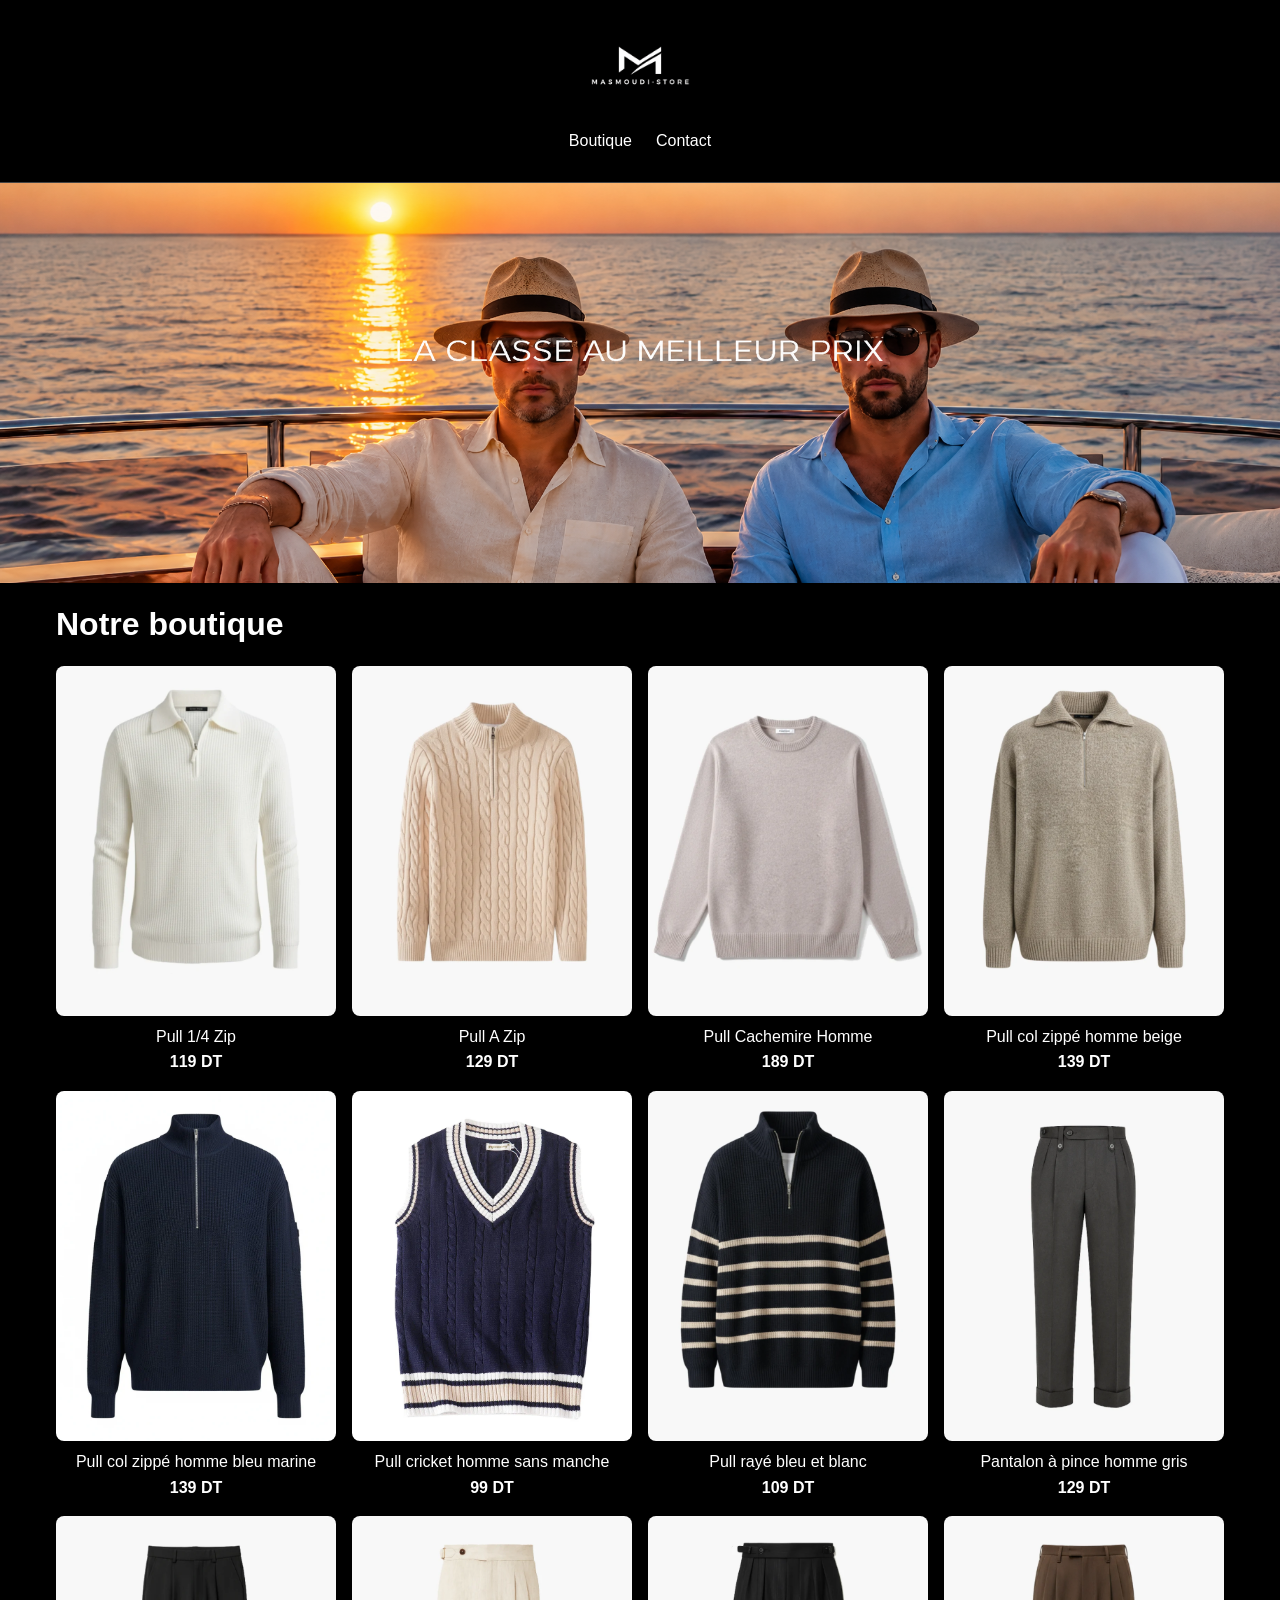
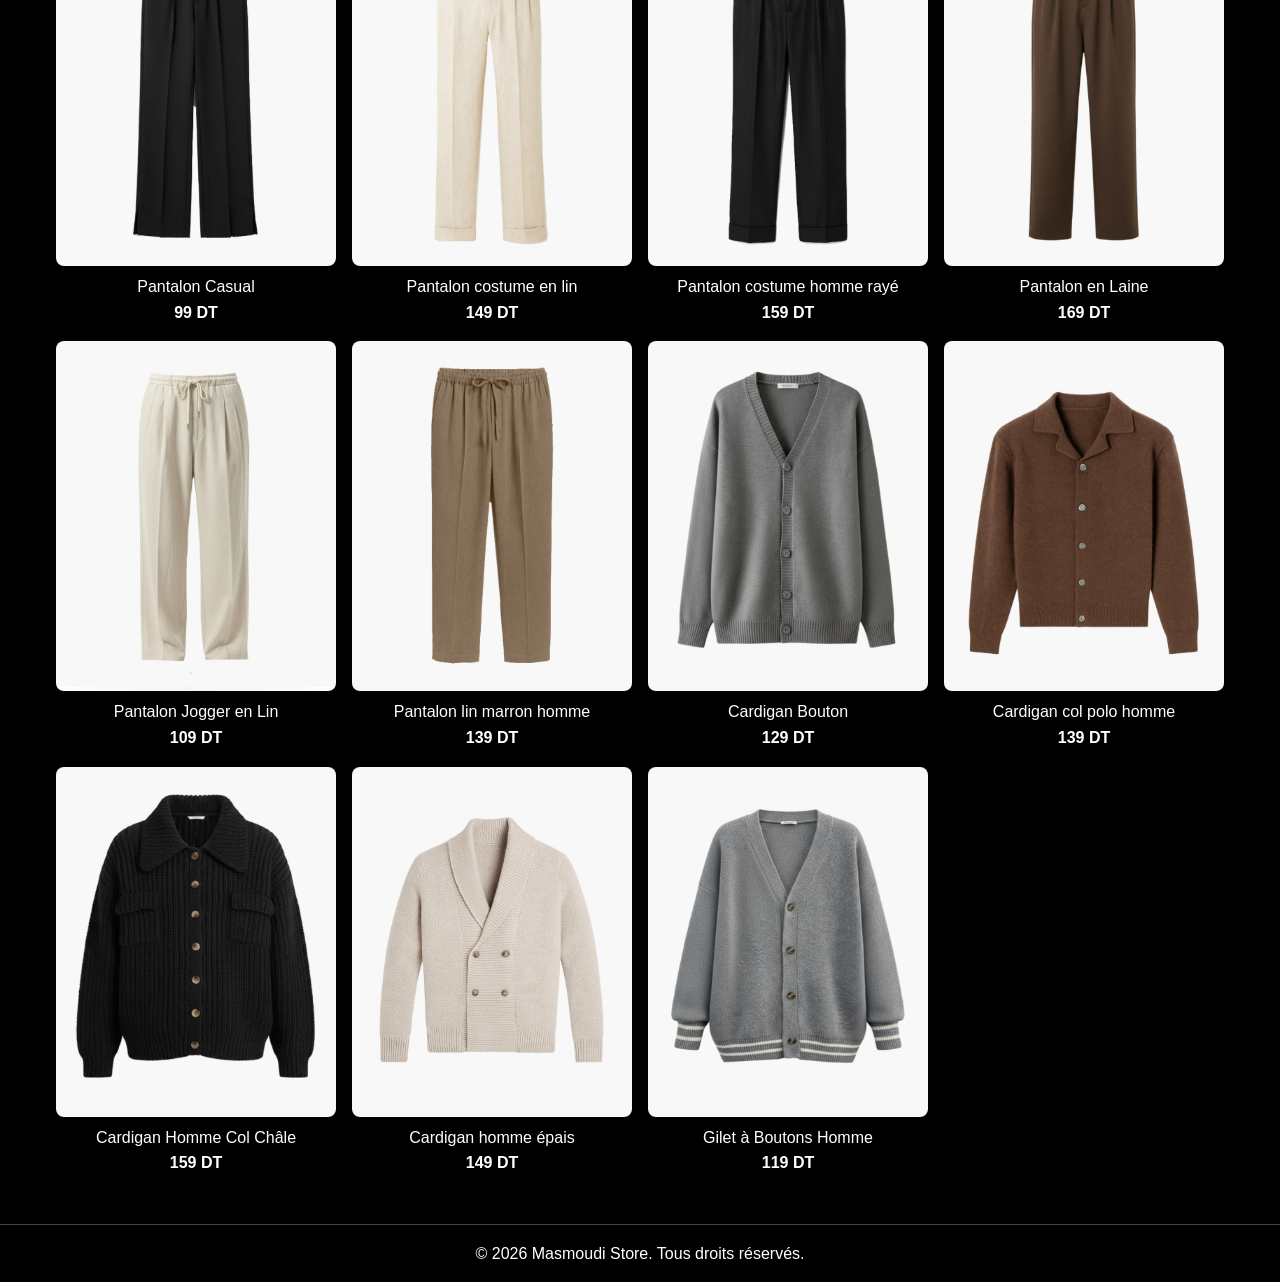
<file: index.html>
<!DOCTYPE html>
<html lang="fr">
<head>
  <meta charset="UTF-8">
  <meta name="viewport" content="width=device-width, initial-scale=1">
  <title>Masmoudi Store | Boutique</title>
  <link rel="stylesheet" href="css/style.css">
</head>
<body>

  <header>
    <a href="index.html" class="logo">
      <img src="images/logo.png" alt="Masmoudi Store">
    </a>
    <button type="button" id="burger" aria-label="Menu">☰</button>
    <nav id="menu-principal">
      <ul>
        <li><a href="index.html">Boutique</a></li>
        <li><a href="pages/contact.html">Contact</a></li>
      </ul>
    </nav>
  </header>

  <!-- Bannière sous le menu -->
  <div class="banniere">
    <img src="images/banniere.png" width="1600" height="533"
         alt="Deux hommes en chemise de lin et chapeau sur un yacht au coucher du soleil : La classe au meilleur prix">
  </div>

  <main>
    <h1>Notre boutique</h1>

    <!-- Les produits sont ajoutés ici par le JavaScript -->
    <section id="grille-produits"></section>
  </main>

  <footer>
    <p>&copy; 2026 Masmoudi Store. Tous droits réservés.</p>
  </footer>

  <script src="js/produits.js"></script>
  <script src="js/script.js"></script>
</body>
</html>
</file>
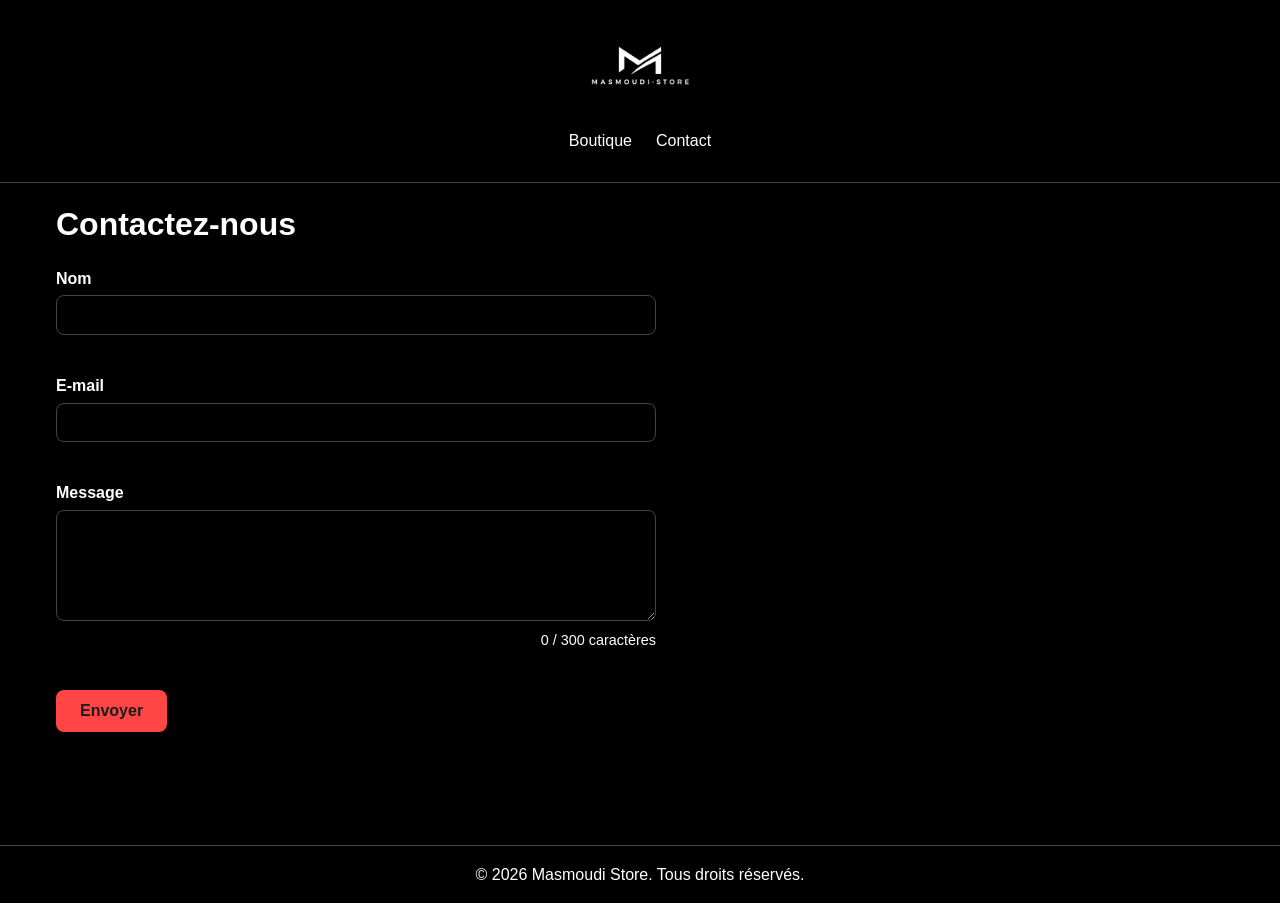
<file: pages/contact.html>
<!DOCTYPE html>
<html lang="fr">
<head>
  <meta charset="UTF-8">
  <meta name="viewport" content="width=device-width, initial-scale=1">
  <title>Masmoudi Store | Contact</title>
  <link rel="stylesheet" href="../css/style.css">
</head>
<body>

  <header>
    <a href="../index.html" class="logo">
      <img src="../images/logo.png" alt="Masmoudi Store">
    </a>
    <button type="button" id="burger" aria-label="Menu">☰</button>
    <nav id="menu-principal">
      <ul>
        <li><a href="../index.html">Boutique</a></li>
        <li><a href="contact.html">Contact</a></li>
      </ul>
    </nav>
  </header>

  <main>
    <h1>Contactez-nous</h1>

    <!-- novalidate : on désactive la vérification du navigateur, c'est notre JavaScript qui vérifie -->
    <form id="form-contact" novalidate>
      <div class="champ">
        <label for="nom">Nom</label>
        <input type="text" id="nom" name="nom">
        <span class="erreur" id="erreur-nom"></span>
      </div>

      <div class="champ">
        <label for="email">E-mail</label>
        <input type="email" id="email" name="email">
        <span class="erreur" id="erreur-email"></span>
      </div>

      <div class="champ">
        <label for="message">Message</label>
        <textarea id="message" name="message" rows="5" maxlength="300"></textarea>
        <span class="compteur" id="compteur">0 / 300 caractères</span>
        <span class="erreur" id="erreur-message"></span>
      </div>

      <button type="submit" class="bouton">Envoyer</button>
      <p id="succes"></p>
    </form>
  </main>

  <footer>
    <p>&copy; 2026 Masmoudi Store. Tous droits réservés.</p>
  </footer>

  <script src="../js/script.js"></script>
</body>
</html>
</file>
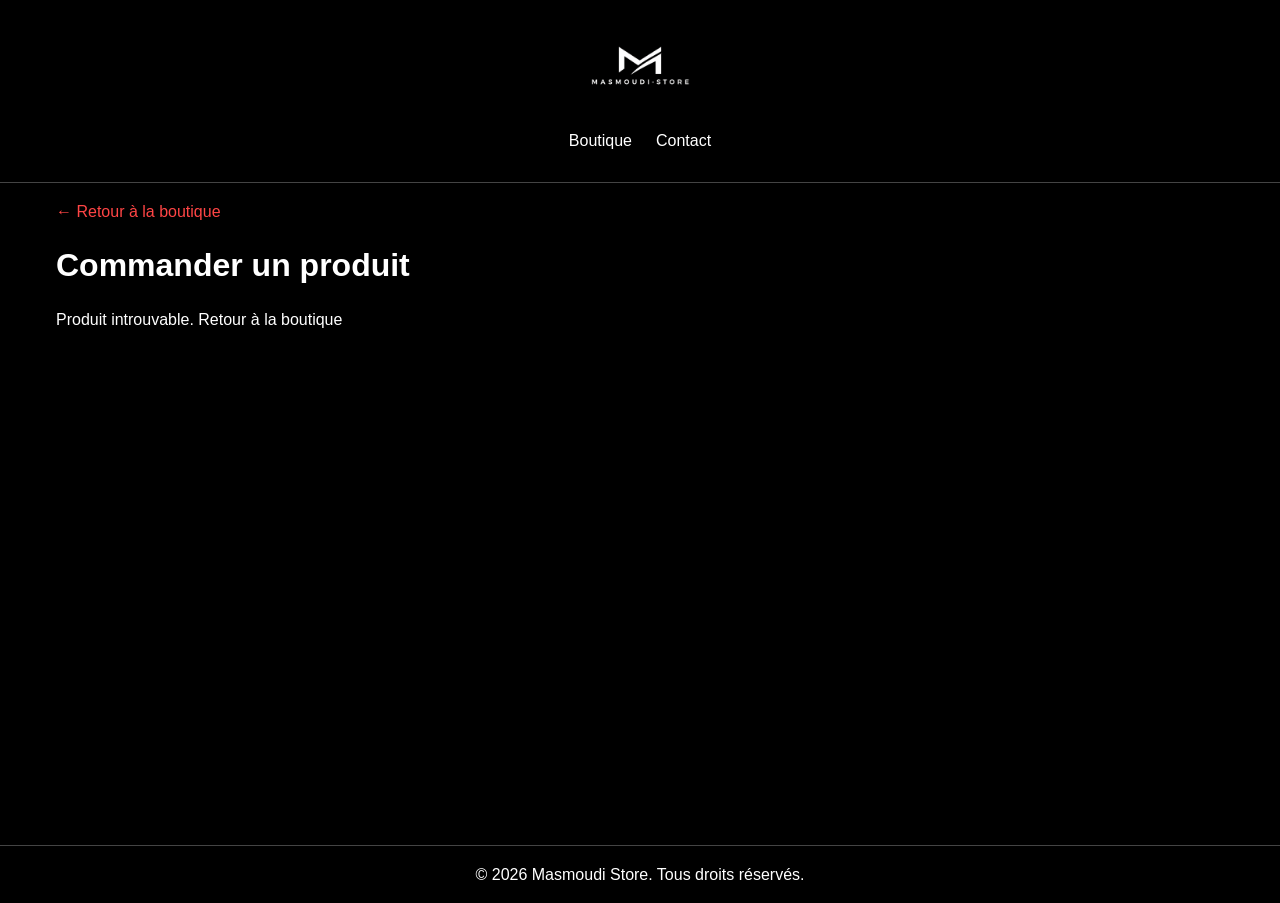
<file: pages/produit.html>
<!DOCTYPE html>
<html lang="fr">
<head>
  <meta charset="UTF-8">
  <meta name="viewport" content="width=device-width, initial-scale=1">
  <title>Masmoudi Store | Commande</title>
  <link rel="stylesheet" href="../css/style.css">
</head>
<body>

  <header>
    <a href="../index.html" class="logo">
      <img src="../images/logo.png" alt="Masmoudi Store">
    </a>
    <button type="button" id="burger" aria-label="Menu">☰</button>
    <nav id="menu-principal">
      <ul>
        <li><a href="../index.html">Boutique</a></li>
        <li><a href="contact.html">Contact</a></li>
      </ul>
    </nav>
  </header>

  <main>
    <a href="../index.html" class="retour">← Retour à la boutique</a>
    <h1>Commander un produit</h1>

    <!-- Le produit choisi est ajouté ici par le JavaScript -->
    <section id="produit-detail" class="produit-detail"></section>

    <!-- novalidate : c'est notre JavaScript qui vérifie le formulaire -->
    <form id="form-commande" novalidate>
      <h2>Vos informations</h2>

      <div class="champ">
        <label for="nom">Nom et prénom</label>
        <input type="text" id="nom" name="nom">
        <span class="erreur" id="erreur-nom"></span>
      </div>

      <div class="champ">
        <label for="telephone">Téléphone (8 chiffres)</label>
        <input type="tel" id="telephone" name="telephone" maxlength="8">
        <span class="erreur" id="erreur-telephone"></span>
      </div>

      <div class="champ">
        <label for="adresse">Adresse de livraison (ville, rue)</label>
        <input type="text" id="adresse" name="adresse">
        <span class="erreur" id="erreur-adresse"></span>
      </div>

      <div class="champ">
        <label for="quantite">Quantité (1 à 10)</label>
        <input type="number" id="quantite" name="quantite" value="1" min="1" max="10">
        <span class="erreur" id="erreur-quantite"></span>
      </div>

      <p id="total-commande" class="total"></p>

      <button type="submit" class="bouton">Confirmer la commande</button>
      <p id="succes"></p>
    </form>
  </main>

  <footer>
    <p>&copy; 2026 Masmoudi Store. Tous droits réservés.</p>
  </footer>

  <script src="../js/produits.js"></script>
  <script src="../js/script.js"></script>
</body>
</html>
</file>
<file: css/style.css>
/* ===== Variables (les couleurs et tailles réutilisées partout) ===== */
:root {
  --fond: #000000;
  --surface: #000000;
  --bordure: #444444;
  --accent: #ff4545;
  --texte: #ffffff;
  --texte-sur-accent: #1e1c1c;
  --rayon: 8px;
  --espace: 1rem;
}

/* ===== Base ===== */
* {
  box-sizing: border-box; /* padding et bordure inclus dans la largeur */
  margin: 0;
  padding: 0;
}

body {
  font-family: Arial, sans-serif;
  font-size: 1rem;
  line-height: 1.6;
  color: var(--texte);
  background-color: var(--fond);
}

img {
  max-width: 100%;   /* l'image ne dépasse jamais son conteneur */
  display: block;
}

a {
  color: var(--texte);
  text-decoration: none;
}

h1,
h2 {
  margin-bottom: var(--espace);
}

main {
  padding: var(--espace);
  min-height: 70vh;
}

/* Contour visible quand on navigue au clavier (touche Tab) */
a:focus,
button:focus,
input:focus,
textarea:focus {
  outline: 2px solid var(--accent);
  outline-offset: 2px;
}

/* ===== Header et menu (mobile d'abord) ===== */
header {
  display: flex;
  flex-wrap: wrap;                  /* le menu passe sous le logo */
  justify-content: center;          /* logo au centre */
  align-items: center;
  position: relative;               /* pour placer le burger à gauche */
  padding: var(--espace);
  background-color: var(--surface);
  border-bottom: 1px solid var(--bordure);
}

.logo img {
  height: 100px;
  width: auto;
}

#burger {
  position: absolute;   /* sort du flux : le logo reste centré */
  left: var(--espace);
  top: 0.75rem;
  background: none;
  border: none;
  color: var(--texte);
  font-size: 1.8rem;
  cursor: pointer;
}

/* Sur mobile, le menu est caché ... */
nav {
  display: none;
  width: 100%;
}

/* ... et le JavaScript ajoute la classe "ouvert" pour l'afficher */
nav.ouvert {
  display: block;
}

nav ul {
  list-style: none;
  text-align: center;
}

nav a {
  display: block;
  padding: 0.75rem 0;
}

nav a:hover {
  color: var(--accent);
}

/* ===== Bannière (sous le menu) ===== */
.banniere img {
  width: 100%;
  height: auto;
  min-height: 160px;    /* sur petit écran, on garde une hauteur minimum */
  max-height: 400px;    /* sur grand écran, on limite la hauteur */
  object-fit: cover;    /* l'image remplit la zone, le centre reste visible */
  object-position: center;
}

/* ===== Bouton principal ===== */
.bouton {
  padding: 0.75rem 1.5rem;
  background-color: var(--accent);
  color: var(--texte-sur-accent);
  font-weight: bold;
  font-size: 1rem;
  border: none;
  border-radius: var(--rayon);
  cursor: pointer;
}

.bouton:hover {
  opacity: 0.85;
}

/* ===== Grille de produits (mobile : 1 colonne) ===== */
#grille-produits {
  display: grid;
  grid-template-columns: 1fr;
  gap: var(--espace);
}

.produit-lien {
  display: block;
}

.produit-lien:hover img {
  opacity: 0.85;
}

.produit img {
  width: 100%;
  height: 350px;
  object-fit: cover;    /* l'image remplit la zone sans être déformée */
  border-radius: var(--rayon);
}

.produit-nom {
  margin-top: 0.5rem;
  margin-bottom: 0;
  font-size: 1rem;
  font-weight: normal;
  text-align: center;
}

.produit-prix {
  font-weight: bold;
  text-align: center;
}

/* ===== Page produit (commande) ===== */
.retour {
  display: inline-block;
  margin-bottom: var(--espace);
  color: var(--accent);
}

.produit-detail {
  margin-bottom: 2rem;
}

.produit-detail img {
  width: 100%;
  height: 400px;
  object-fit: cover;
  border-radius: var(--rayon);
  margin-bottom: var(--espace);
}

.detail-prix {
  font-size: 1.3rem;
  font-weight: bold;
}

.total {
  margin-bottom: var(--espace);
  font-size: 1.2rem;
  font-weight: bold;
}

/* ===== Formulaire de contact ===== */
#form-contact,
#form-commande {
  max-width: 600px;
}

.champ {
  margin-bottom: var(--espace);
}

label {
  display: block;
  margin-bottom: 0.25rem;
  font-weight: bold;
}

input,
textarea {
  width: 100%;
  padding: 0.6rem;
  background-color: var(--surface);
  color: var(--texte);
  border: 1px solid var(--bordure);
  border-radius: var(--rayon);
  font-size: 1rem;
  font-family: Arial, sans-serif;
}

.compteur {
  display: block;
  font-size: 0.9rem;
  text-align: right;
}

.erreur {
  display: block;
  min-height: 1.4rem;
  color: var(--accent);
  font-size: 0.9rem;
}

#succes {
  margin-top: var(--espace);
  color: var(--accent);
}

/* ===== Footer ===== */
footer {
  text-align: center;
  padding: var(--espace);
  margin-top: 2rem;
  background-color: var(--surface);
  border-top: 1px solid var(--bordure);
}

/* ===== Tablette (à partir de 768px) ===== */
@media (min-width: 768px) {
  /* 2 colonnes de produits */
  #grille-produits {
    grid-template-columns: repeat(2, 1fr);
  }

  /* page produit : image à gauche, infos à droite */
  .produit-detail {
    display: flex;
    align-items: flex-start;
    gap: 2rem;
  }

  .produit-detail img {
    width: 350px;
    height: 450px;
    margin-bottom: 0;
  }

  /* plus de burger : le menu est toujours visible, centré sous le logo */
  #burger {
    display: none;
  }

  nav {
    display: block;
    width: 100%;
  }

  nav ul {
    display: flex;
    justify-content: center;
    gap: 1.5rem;
  }
}

/* ===== Ordinateur (à partir de 1200px) ===== */
@media (min-width: 1200px) {
  /* le contenu est centré et limité à 1200px */
  main {
    max-width: 1200px;
    margin: 0 auto;
  }

  /* 4 colonnes de produits */
  #grille-produits {
    grid-template-columns: repeat(4, 1fr);
  }
}
</file>
